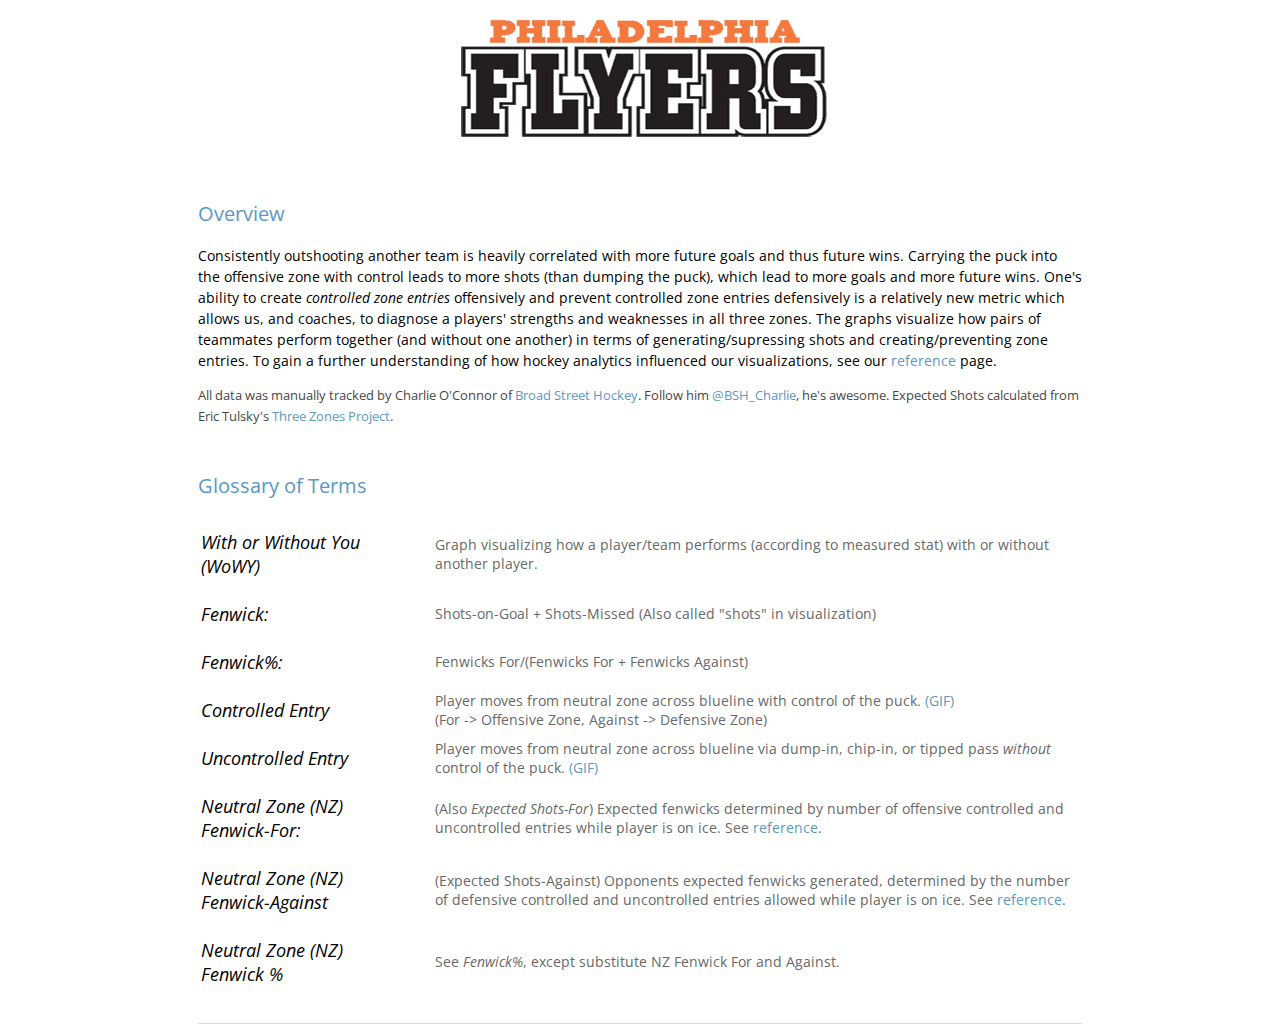
<file: index.html>
<!-- Created by Brendan Quinn, Andrew Peterson, and Shan Jiang - 4/28/2016 --> 

<html>
<head>
	<link href='http://fonts.googleapis.com/css?family=Open+Sans' rel='stylesheet' type='text/css'>
	<link href='https://fonts.googleapis.com/css?family=Oswald' rel='stylesheet' type='text/css'>

	<!-- Load the d3 library. -->
	<script src="http://d3js.org/d3.v3.min.js" charset="utf-8"></script>
	<script src="https://ajax.googleapis.com/ajax/libs/jquery/2.2.0/jquery.min.js"></script>
	<script src="http://labratrevenge.com/d3-tip/javascripts/d3.tip.v0.6.3.js"></script> 
	<!-- Includes the math for calculating Fenwicks/unblocked shots for/against -->
	<script src="./stat_math.js"></script>
	<!-- Includes the js for drawing out large features of the code like the rink and player cards -->
	<script src="./drawing_functions.js"></script>
	

	<!-- CSS Sheet --> 
	<link rel="stylesheet" type="text/css" href="theme.css">
</head>

<body>
	<center><img id="title" src="src/overlays/FlyersTitle2.gif" align="middle"></center>
	<div id="upper_panel"></div>
	<div id="lower_panel"></div>
	<div class = 'bottom_description'>
	<p>Graph below shows an indivual player's cumulative NZ Fenwick and Actual Fenwick over the season</p>
	</div>
	<div id="bottom_panel"></div>

	<!-- <div id="title">Visualizing Zone Entries for the Philadelphia Flyers 2015-16 Season</div> -->
	<div id = "overview">
		<p class = "description"><span class = "header">Overview</span><br><br>
			Consistently outshooting another team is heavily correlated with more future goals and thus future wins. Carrying the puck into the offensive zone with control leads to more shots (than dumping the puck), which lead to more goals and more future wins. One's ability to create <i>controlled zone entries</i> offensively and prevent controlled zone entries defensively is a relatively new metric which allows us, and coaches, to diagnose a players' strengths and weaknesses in all three zones. The graphs visualize how pairs of teammates perform together (and without one another) in terms of generating/supressing shots and creating/preventing zone entries. To gain a further understanding of how hockey analytics influenced our visualizations, see our <a href="history.html">reference</a> page.
		</p>
		<p id = "credit">All data was manually tracked by Charlie O'Connor of <a href="broadstreethockey.com" target="_blank">Broad Street Hockey</a>. Follow him <a href="https://twitter.com/BSH_Charlie">@BSH_Charlie</a>, he's awesome. Expected Shots calculated from Eric Tulsky's <a href="http://www.sloansportsconference.com/wp-content/uploads/2013/Using%20Zone%20Entry%20Data%20To%20Separate%20Offensive,%20Neutral,%20And%20Defensive%20Zone%20Performance.pdf">Three Zones Project</a>.</p>
		<br>
		<p class = "description"><span class = "header">Glossary of Terms</span><br><br>
			<table>
			<tr>
				<td><p class = "term">With or Without You (WoWY)</p></td>
				<td><p class = "definition">Graph visualizing how a player/team performs (according to measured stat) with or without another player.
			<tr>
				<td><p class = "term">Fenwick:</p></td>
				<td><p class = "definition">Shots-on-Goal + Shots-Missed (Also called "shots" in visualization)</p><td>
			</tr>
			<tr>
				<td><p class = "term">Fenwick%:</p></td> 
				<td><p class = "definition">Fenwicks For/(Fenwicks For + Fenwicks Against)</p></td>
			</tr>
			<tr>
				<td><p class = "term">Controlled Entry</p></td> 
				<td><p class = "definition">Player moves from neutral zone across blueline with control of the puck. <a href = "http://sonsofpenn.com/wp-content/uploads/2015/10/schennentrylaughtonsupport.gif" target="_blank">(GIF)</a><br>
				(For -> Offensive Zone, Against -> Defensive Zone) </p></td>
			</tr>
			<tr>
				<td><p class = "term">Uncontrolled Entry</p></td> 
				<td><p class = "definition">Player moves from neutral zone across blueline via dump-in, chip-in, or tipped pass <i>without</i> control of the puck. <a href = "https://gfycat.com/NaughtyWarlikeIslandwhistler" target="_blank">(GIF)</a>
				</p></td>
			</tr>
			<tr>
				<td><p class = "term">Neutral Zone (NZ) Fenwick-For:</p></td>
				<td><p class = "definition">(Also <i>Expected Shots-For</i>) Expected fenwicks determined by number of offensive controlled and uncontrolled entries while player is on ice. See <a href = "history.html">reference</a>.</p></td>
			</tr>
			<tr>
				<td><p class = "term">Neutral Zone (NZ) Fenwick-Against</p></td> 
				<td><p class = "definition">(Expected Shots-Against) Opponents expected fenwicks generated, determined by the number of defensive controlled and uncontrolled entries allowed while player is on ice. See <a href = "history.html">reference</a>.</p></td>
			</tr>
			<tr>
				<td><p class = "term">Neutral Zone (NZ) Fenwick %</p></td> 
				<td><p class = "definition">See <i>Fenwick%</i>, except substitute NZ Fenwick For and Against.</p></td>
			</tr>
		</table>

	</div>


	<script>

		var height = 500;
		var width = 1000;
		var padding = 50;
		var team = [];
		var players;
		var initial,text;
		var num = [3,10,12,14,15,17,19,20,21,22,23,24,25,28,32,36,40,47,52,53,55,58,76,78,82,89,93];

	
		//-----------UPPER PANEL------------
		main_svg = d3.select(upper_panel).append("svg")
			.attr("height",height)
			.attr("width",width)
			.style("background", "#aaa");

		// The left selection panel
		var left = main_svg.append("rect").attr("width",175).attr("height",500).attr("x",0).attr("y",0).attr("class", "left_panel").style("fill", "#eee");

		// The right selection panel
		var right = main_svg.append("rect").attr("width",175).attr("height",500).attr("x",825).attr("y",0).attr("class", "right_panel").style("fill", "#eee");	

		var rink = main_svg.append("rect").attr("width",650).attr("height",350).attr("x",175).attr("y",0).attr("class", "rink_panel").style("fill", "orange");

		// Player Cards
		var player_info_box1 = main_svg.append("rect").attr("width",325).attr("height",150).attr("x",175).attr("y",350).style("fill", "#ddd");
		var player_info_box2 = main_svg.append("rect").attr("width",325).attr("height",150).attr("x",500).attr("y",350).style("fill", "#bbb");
		var g = main_svg.append("g");

		g.append("svg:image").attr("xlink:href", "src/overlays/underlay.jpg").attr("width", player_info_box1.attr("width")).attr("height", player_info_box1.attr("height")).attr("x", player_info_box1.attr("x")).attr("y", player_info_box1.attr("y")).attr("preserveAspectRatio","none");
		g.append("svg:image").attr("xlink:href", "src/overlays/underlay.jpg").attr("width", player_info_box2.attr("width")).attr("height", player_info_box2.attr("height")).attr("x", player_info_box2.attr("x")).attr("y", player_info_box2.attr("y")).attr("preserveAspectRatio","none");

		draw_rink(main_svg,rink);

		//Suggest pairs
		var best_nz_text = main_svg.append("text").attr("class", "pairs").attr("x",293).attr("y",305).style("text-anchor","middle").style("alignment-baseline","middle").text("Best NZ Pair").attr("visibility","hidden");

		var best_nz_pairs = main_svg.append("rect").attr("class", "pairs").attr("x",235.5).attr("y",291.5).attr("width",115).attr("height",25).style("fill", "red").style("opacity",.5).style("stroke","#d77d00").style("stroke-width","4").attr("visibility","hidden");

		var best_actual_text = main_svg.append("text").attr("class", "pairs").attr("x",707).attr("y",305).style("text-anchor","middle").style("alignment-baseline","middle").text("Best Actual Pair").attr("visibility","hidden");

		var best_actual_pairs = main_svg.append("rect").attr("class", "pairs").attr("x",649.5).attr("y",291.5).attr("width",115).attr("height",25).style("fill", "red").style("opacity",.5).style("stroke","#d77d00").style("stroke-width","4").attr("visibility","hidden");

		//Instructions on what the user should do next to get more information
		var more_info_panel = main_svg.append("rect").attr("width",200).attr("height",25).attr("x",400).attr("y",331.5).style("fill", "#eee").style("stroke","#d77d00").style("stroke-width","4");

		var more_info_text = main_svg.append("text").attr("class", "more_info").attr("x",500).attr("y",345).style("text-anchor","middle").style("alignment-baseline","middle").text("Select a player");

		main_svg.append("rect").attr("width",width).attr("height",height).attr("x",0).attr("y",0).style("fill","transparent").style("stroke","black").style("stroke-width","5");

		//----------------------------------
		//-----------LOWER PANEL------------
		lower_svg = d3.select(lower_panel).append("svg")
			.attr("height",height)
			.attr("width",width)
			.style("background", "white");

		var wowy = lower_svg.append("rect")
			.attr("width",500)
			.attr("height",500)
			.attr("x",0)
			.attr("y",0)
			.attr("class", "leftpanel")
			.style("fill", "#ccc");
		var actualwowy = lower_svg.append("rect")
			.attr("width",500)
			.attr("height",500)
			.attr("x",500)
			.attr("y",0)
			.attr("class", "rightpanel")
			.style("fill", "#eee");
		//----------------------------------

		// ----------   Create Scales and Axes -----------
	var xScale = d3.scale.linear().domain([0,700]).range([padding,+(wowy.attr("width")) - +padding]);
	var yScale = d3.scale.linear().domain([0,700]).range([padding,+(wowy.attr("height")) - +padding]);

	// ----- Left WoWY -----
	var xAxis = d3.svg.axis().scale(xScale);
	lower_svg.append("g").attr("class", "axis").attr("transform", "translate(0,"+ (height-padding)+ ")").call(xAxis);
	lower_svg.append("g").attr("class", "axis2").attr("transform", "translate(0,"+ (padding)+ ")").call(xAxis);

	var yAxis = d3.svg.axis().scale(yScale).orient("left");
	lower_svg.append("g").attr("class", "axis").attr("transform", "translate(" + padding + ", 0)").call(yAxis);
	lower_svg.append("g").attr("class", "axis2").attr("transform", "translate(" + ((wowy.attr("height"))-padding) + ", 0)").call(yAxis);

	//Reference Lines
	lower_svg.append("line").attr("x1",xScale(xScale.domain()[0])).attr("x2",xScale(xScale.domain()[1])).attr("y1",yScale(yScale.domain()[0])).attr("y2",yScale(yScale.domain()[1])).attr("stroke","grey").attr("stroke-width",1);
	lower_svg.append("line").attr("x1",xScale(xScale.domain()[1]/2)).attr("x2",xScale(xScale.domain()[1])).attr("y1",yScale(yScale.domain()[0])).attr("y2",yScale(yScale.domain()[1]/2)).attr("stroke","grey").attr("stroke-width",1);
	lower_svg.append("line").attr("x1",xScale(xScale.domain()[0])).attr("x2",xScale(xScale.domain()[1]/2)).attr("y1",yScale(yScale.domain()[1]/2)).attr("y2",yScale(yScale.domain()[1])).attr("stroke","grey").attr("stroke-width",1);

	// Upper right arrow to denote better performance
	lower_svg.append("line").attr("x1",415).attr("x2",440).attr("y1",90).attr("y2",65).attr("stroke","black").attr("stroke-width",1);
	lower_svg.append("line").attr("x1",430).attr("x2",440).attr("y1",65).attr("y2",65).attr("stroke","black").attr("stroke-width",1);
	lower_svg.append("line").attr("x1",440).attr("x2",440).attr("y1",75).attr("y2",65).attr("stroke","black").attr("stroke-width",1);

	lower_svg.append("text").attr("x",475).attr("y",35).text("Better").attr("text-anchor","middle").attr("alignment-baseline","middle");

	// Lower left arrow to denote worse performance 
	lower_svg.append("line").attr("x1",60).attr("x2",85).attr("y1",440).attr("y2",415).attr("stroke","black").attr("stroke-width",1);
	lower_svg.append("line").attr("x1",60).attr("x2",60).attr("y1",440).attr("y2",430).attr("stroke","black").attr("stroke-width",1);
	lower_svg.append("line").attr("x1",60).attr("x2",70).attr("y1",440).attr("y2",440).attr("stroke","black").attr("stroke-width",1);

	lower_svg.append("text").attr("x",25).attr("y",480).text("Worse").attr("text-anchor","middle").attr("alignment-baseline","middle");

	//Title
	lower_svg.append("text").attr("class", "label").style("fill","black").attr("text-anchor","middle").attr("alignment-baseline","middle").attr("transform","translate(" + ((wowy.attr("width"))/2) + "," + (padding/2) + ")").text("Expected With or Without You").style("font-size",20);

	//Axes Labels
	lower_svg.append("text").attr("class", "label").style("fill","black").attr("text-anchor","middle").attr("alignment-baseline","middle").attr("transform","translate(" + ((wowy.attr("width"))/2) + "," + (height-padding/4) + ")").text("Expected Shots For");

	lower_svg.append("text").attr("class", "label").attr("text-anchor","middle").attr("alignment-baseline","top").attr("transform","translate(" + (padding/4) + "," + (height/2) + ")rotate(-90)").text("Expected Shots Against");  

	// ----- Right WoWY -----
	var xAxis2 = d3.svg.axis().scale(xScale);
	lower_svg.append("g").attr("class", "axis").attr("transform", "translate(" + (wowy.attr("width")) + ","+ (height-padding)+ ")").call(xAxis2);
	lower_svg.append("g").attr("class", "axis2").attr("transform", "translate(" + (wowy.attr("width")) + "," + (padding)+ ")").call(xAxis2);

	var yAxis2 = d3.svg.axis().scale(yScale).orient("left");
	lower_svg.append("g").attr("class", "axis").attr("transform", "translate(" + (+padding + +wowy.attr("width")) + ", 0)").call(yAxis2);
	lower_svg.append("g").attr("class", "axis2").attr("transform", "translate(" + (+(actualwowy.attr("width")) - +padding+ +wowy.attr("width")) + ", 0)").call(yAxis2);

	//Reference Lines 
	lower_svg.append("line").attr("x1",(+xScale(xScale.domain()[0])) + +(wowy.attr("width"))).attr("x2",(+xScale(xScale.domain()[1]))+ +(wowy.attr("width")))
		.attr("y1",yScale(yScale.domain()[0])).attr("y2",yScale(yScale.domain()[1])).attr("stroke","grey").attr("stroke-width",1);
	lower_svg.append("line").attr("x1",(+xScale(xScale.domain()[1]/2)) + +(wowy.attr("width"))).attr("x2",(xScale(xScale.domain()[1])) + +(wowy.attr("width"))).attr("y1",yScale(yScale.domain()[0])).attr("y2",yScale(yScale.domain()[1]/2)).attr("stroke","grey").attr("stroke-width",1);
	lower_svg.append("line").attr("x1",(+xScale(xScale.domain()[0])) + +(wowy.attr("width"))).attr("x2",(+xScale(xScale.domain()[1]/2)) + +(wowy.attr("width"))).attr("y1",yScale(yScale.domain()[1]/2)).attr("y2",yScale(yScale.domain()[1])).attr("stroke","grey").attr("stroke-width",1);


	// Upper right arrow to denote better performance
	lower_svg.append("line").attr("x1",915).attr("x2",940).attr("y1",90).attr("y2",65).attr("stroke","black").attr("stroke-width",1);
	lower_svg.append("line").attr("x1",930).attr("x2",940).attr("y1",65).attr("y2",65).attr("stroke","black").attr("stroke-width",1);
	lower_svg.append("line").attr("x1",940).attr("x2",940).attr("y1",75).attr("y2",65).attr("stroke","black").attr("stroke-width",1);

	lower_svg.append("text").attr("x",975).attr("y",35).text("Better").attr("text-anchor","middle").attr("alignment-baseline","middle");

	// Lower left arrow to denote worse performance 
	lower_svg.append("line").attr("x1",560).attr("x2",585).attr("y1",440).attr("y2",415).attr("stroke","black").attr("stroke-width",1);
	lower_svg.append("line").attr("x1",560).attr("x2",560).attr("y1",440).attr("y2",430).attr("stroke","black").attr("stroke-width",1);
	lower_svg.append("line").attr("x1",560).attr("x2",570).attr("y1",440).attr("y2",440).attr("stroke","black").attr("stroke-width",1);

	lower_svg.append("text").attr("x",525).attr("y",480).text("Worse").attr("text-anchor","middle").attr("alignment-baseline","middle");

	//Title
	lower_svg.append("text").attr("class", "label").style("fill","black").attr("text-anchor","middle").attr("alignment-baseline","middle").attr("transform","translate(" + (+width/2 + +wowy.attr("width")/2) + "," + (padding/2) + ")").text("Actual With or Without You").style("font-size",20);

	//Axes Labels
	lower_svg.append("text").attr("class", "label").style("fill","black").attr("text-anchor","middle").attr("alignment-baseline","middle").attr("transform","translate(" + (+width/2 + +wowy.attr("width")/2) + "," + (height-padding/4) + ")").text("Actual Shots For");
	lower_svg.append("text").attr("class", "label").attr("text-anchor","middle").attr("alignment-baseline","top").attr("transform","translate(" + (+padding/4 + +wowy.attr("width")) + "," + (height/2) + ")rotate(-90)").text("Actual Shots Against");  

	// ---------------------------------------------------



		// Load data and start the graphs
		d3.json("data.json",function(error, player) {
			for (var i = 0; i < num.length; i ++) {
				team.push(player[num[i]]);
			}

			players = player; 
			initialize(team,players,player_info_box1);
		})

	</script>
	
	

</body>
</file>
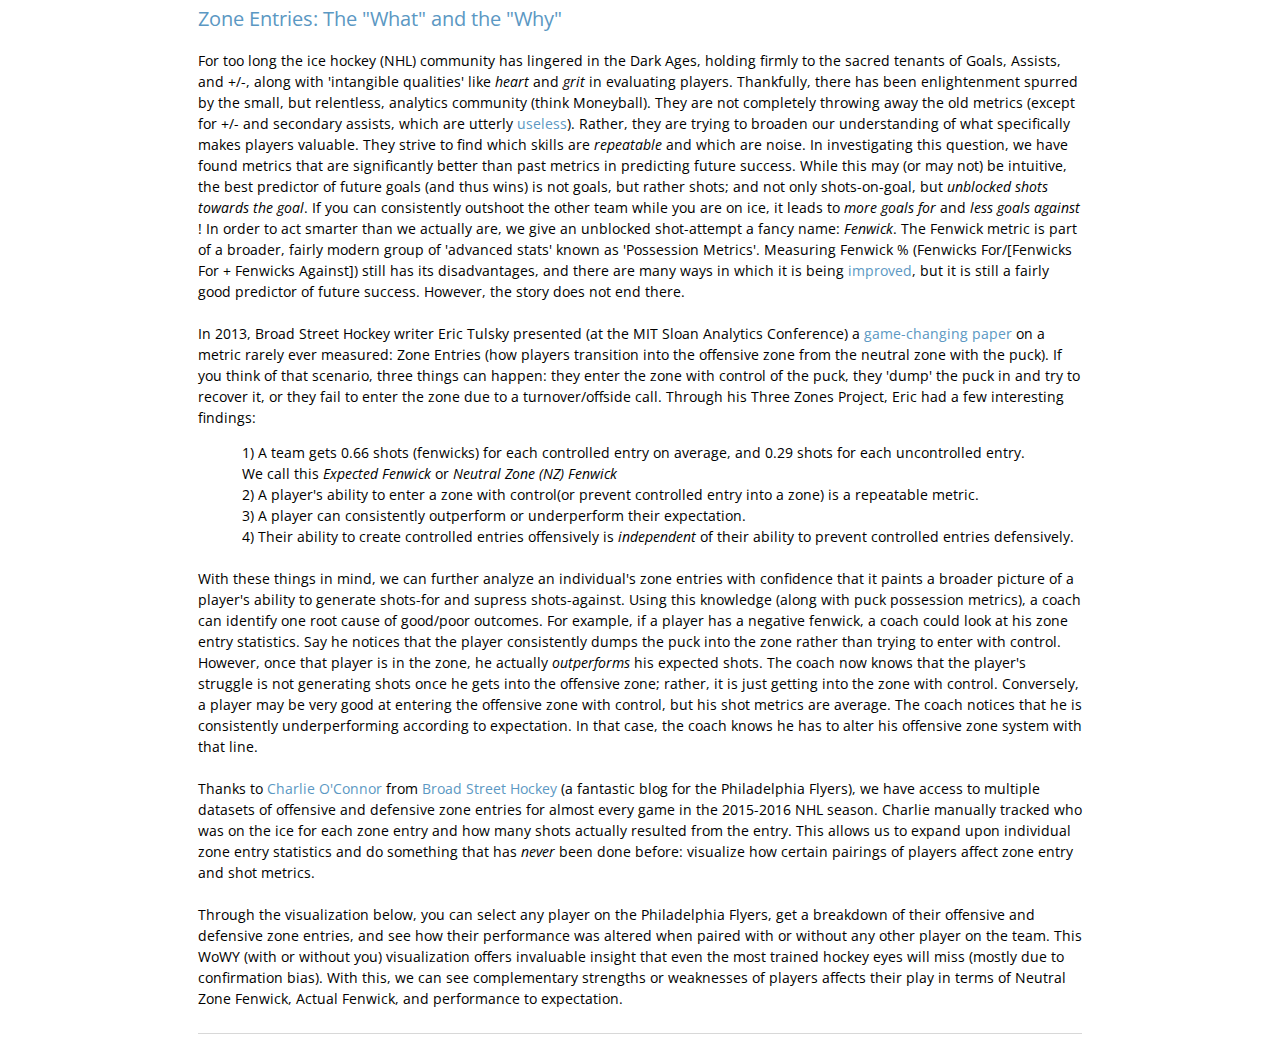
<file: history.html>
<html>
<head>
	<title>Metric History</title>
	<link href='http://fonts.googleapis.com/css?family=Open+Sans' rel='stylesheet' type='text/css'>
	<link rel="stylesheet" type="text/css" href="theme.css">

</head>
<body>
<div id = "overview">
		<p class = "description"><span class = "header">Zone Entries: The "What" and the "Why"</span><br><br>
			For too long the ice hockey (NHL) community has lingered in the Dark Ages, holding firmly to the sacred tenants of Goals, Assists, and +/-, along with 'intangible qualities' like <i>heart</i> and <i>grit</i> in evaluating players. Thankfully, there has been enlightenment spurred by the small, but relentless, analytics community (think Moneyball). They are not completely throwing away the old metrics (except for +/- and secondary assists, which are utterly <a href="http://www.arcticicehockey.com/2014/6/5/5602668/why-plus-minus-is-the-worst-statistic-in-hockey">useless</a>). Rather, they are trying to broaden our understanding of what specifically makes players valuable. They strive to find which skills are <i>repeatable</i> and which are noise. In investigating this question, we have found metrics that are significantly better than past metrics in predicting future success. While this may (or may not) be intuitive, the best predictor of future goals (and thus wins) is not goals, but rather shots; and not only shots-on-goal, but <i>unblocked shots towards the goal</i>. If you can consistently outshoot the other team while you are on ice, it leads to <i>more goals for</i> and <i>less goals against</i> ! In order to act smarter than we actually are, we give an unblocked shot-attempt a fancy name:  <i>Fenwick</i>. The Fenwick metric is part of a broader, fairly modern group of 'advanced stats' known as 'Possession Metrics'. Measuring Fenwick % (Fenwicks For/[Fenwicks For + Fenwicks Against]) still has its disadvantages, and there are many ways in which it is being <a href="https://hockey-graphs.com/2014/11/13/adjusted-possession-measures/">improved</a>, but it is still a fairly good predictor of future success. However, the story does not end there. <br><br>
			In 2013, Broad Street Hockey writer Eric Tulsky presented (at the MIT Sloan Analytics Conference) a <a href="http://www.sloansportsconference.com/wp-content/uploads/2013/Using%20Zone%20Entry%20Data%20To%20Separate%20Offensive,%20Neutral,%20And%20Defensive%20Zone%20Performance.pdf">game-changing paper</a> on a metric rarely ever measured: Zone Entries (how players transition into the offensive zone from the neutral zone with the puck). If you think of that scenario, three things can happen: they enter the zone with control of the puck, they 'dump' the puck in and try to recover it, or they fail to enter the zone due to a turnover/offside call. Through his Three Zones Project, Eric had a few interesting findings: <br>
			<div class = 'list'>1)  A team gets 0.66 shots (fenwicks) for each controlled entry on average, and 0.29 shots for each uncontrolled entry. <br>We call this <i>Expected Fenwick</i> or <i>Neutral Zone (NZ) Fenwick</i><br>
			&#9;2) &#9; A player's ability to enter a zone with control(or prevent controlled entry into a zone) is a repeatable metric.<br>
			&#9;3) &#9; A player can consistently outperform or underperform their expectation.<br>
			&#9;4) &#9; Their ability to create controlled entries offensively is <i>independent</i> of their ability to prevent controlled entries defensively.<br><br>
			</div>
			With these things in mind, we can further analyze an individual's zone entries with confidence that it paints a broader picture of a player's ability to generate shots-for and supress shots-against. Using this knowledge (along with puck possession metrics), a coach can identify one root cause of good/poor outcomes. For example, if a player has a negative fenwick, a coach could look at his zone entry statistics. Say he notices that the player consistently dumps the puck into the zone rather than trying to enter with control. However, once that player is in the zone, he actually <i>outperforms</i> his expected shots. The coach now knows that the player's struggle is not generating shots once he gets into the offensive zone; rather, it is just getting into the zone with control. Conversely, a player may be very good at entering the offensive zone with control, but his shot metrics are average. The coach notices that he is consistently underperforming according to expectation. In that case, the coach knows he has to alter his offensive zone system with that line. <br><br>
			Thanks to <a href="https://twitter.com/bsh_charlie">Charlie O'Connor</a> from <a href="http://www.broadstreethockey.com/">Broad Street Hockey</a> (a fantastic blog for the Philadelphia Flyers), we have access to multiple datasets of offensive and defensive zone entries for almost every game in the 2015-2016 NHL season. Charlie manually tracked who was on the ice for each zone entry and how many shots actually resulted from the entry. This allows us to expand upon individual zone entry statistics and do something that has <i>never</i> been done before: visualize how certain pairings of players affect zone entry and shot metrics. <br><br>Through the visualization below, you can select any player on the Philadelphia Flyers, get a breakdown of their offensive and defensive zone entries, and see how their performance was altered when paired with or without any other player on the team. This WoWY (with or without you) visualization offers invaluable insight that even the most trained hockey eyes will miss (mostly due to confirmation bias). With this, we can see complementary strengths or weaknesses of players affects their play in terms of Neutral Zone Fenwick, Actual Fenwick, and performance to expectation.
		</p>
	</div>
</body>
</html>
</file>
<file: theme.css>
p {
  font-family: 'Open Sans', sans-serif;
}
.axis path { fill: none; stroke: black;}
.axis line { stroke: black; }
.axis2 path { fill: none; stroke: black;}
.axis2 line { stroke: black; }
.axis2 text {display: none;}
.axis3 path,
.axis3 line {
    fill: none;
    stroke: grey;
    stroke-width: 1;
    shape-rendering: crispEdges;
}

.focus circle {
  fill: none;
  stroke: steelblue;
}

#title {
	font-family: 'Open Sans', sans-serif;
	font-size: 20;
	margin: auto;
	text-align: center;
	padding: 10;
}

svg text {
	font-family: 'Oswald', sans-serif;
}

#upper_panel {
	text-align: center;
	margin-bottom: 25px;
}

#lower_panel {
	text-align: center;
	margin-bottom: 50px;
}
#bottom_panel{
	text-align: center;
	margin: 0 auto;
	width: 85%;
}


path.line2{
	stroke: green;
	stroke-width: 2;
	fill: none;
}
path.line1 {
	stroke: lightblue;
	stroke-width: 2;
	fill: none;
}

.overlay {
  fill: none;
  pointer-events: all;
}

.barAxis {
	font-size: 0.70em;
}

.d3-tip {
  font-family: 'Open Sans', sans-serif;
  line-height: 1;
  font-weight: bold;
  padding: 10px;
  font-size: 0.80em;
  background: rgba(0, 0, 0, 0.8);
  color: #fff;
  border-radius: 2px;
}
.d3-tip:after {
  box-sizing: border-box;
  display: inline;
  font-size: 10px;
  width: 100%;
  line-height: 1;
  color: rgba(0, 0, 0, 0.8);
  content: '\25BC';
  position: absolute;
  text-align: center;
}

/* Style northward tooltips differently */
.d3-tip.n:after {
  margin: -1px 0 0 0;
  top: 100%;
  left: 0;
}

.yBar line, .yBar path{
	stroke: none;
	fill: none;
}

.bars text {
	fill: white;
}

.bar_title {
	font-family: 'Oswald', sans-serif;
	font-size: 0.80em;
}

.tooltip { 
    position: absolute;     
    text-align: center;     
    width: 90px;          
    /*height: 18px;         */
    padding: 2px;       
    font-family: 'Open Sans', sans-serif;
    font-size: 0.65em;
    color: #fff;   
    background: rgba(0, 0, 0, 0.2);
    border: 0px;    
    border-radius: 8px;     
    pointer-events: none;   
}

.green {
  color: green;
}

.red {
  color: red;
}

#overview {
  font-family: 'Open Sans', sans-serif;
  font-size: 14px;
  width: 80%;
  border-bottom: 1px solid #d8d8d8;
  margin: 0 auto;
  padding-bottom: 10px;
  margin-bottom: 40px;
  line-height: 1.5em;
}

.list {
  padding-left: 5%;
}

a:link, a:visited {
  text-decoration: none;
  color: #5b98c3;
}
a:hover {
  color: #5b98c3;
  text-decoration: underline;
}

.header {
  font-size: 1.4em;
  color: #5b98c3;
  text-align: left;
}

.bottom_description {
  display: none;
  text-align: center;
  width: 80%;
  margin: 0 auto;
  margin-bottom: 20px;
  border-bottom: 1px solid #d8d8d8;
  border-top: 1px solid #d8d8d8;
}

.bottom_description p{
  font-size: 0.85em;
  color: #383838;
}

#overview {
  width: 70%;
  margin: 0 auto;
  line-height: 1.5em;
}

.term {
  width: 180px;
  font-size: 1.10em;
  font-style: italic;
  padding-right: 50px;
  color: black;
  padding-top: 10px;
  padding-bottom: 10px;
}

.definition {
  font-size: 0.9em;
  color: #686868;
}

#credit {
  font-size: 0.9em;
  color: #484848;
}
</file>
